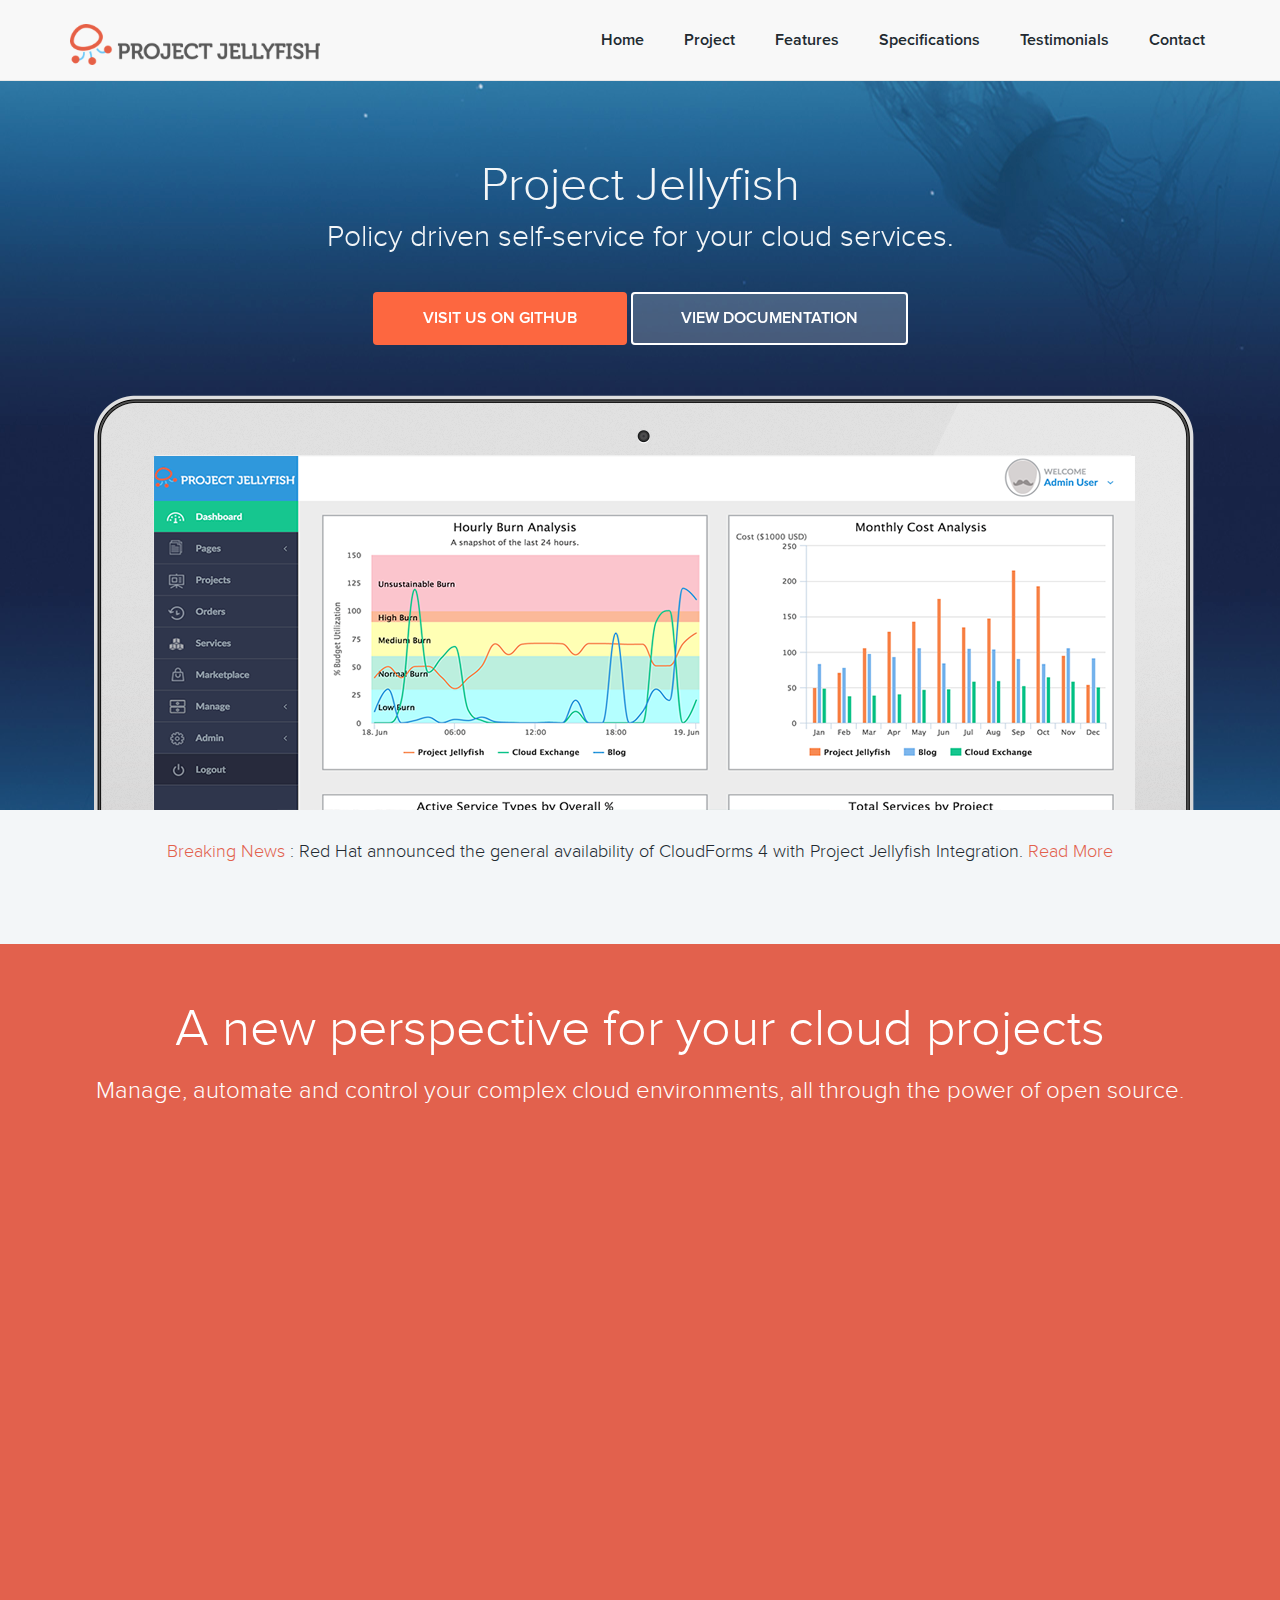
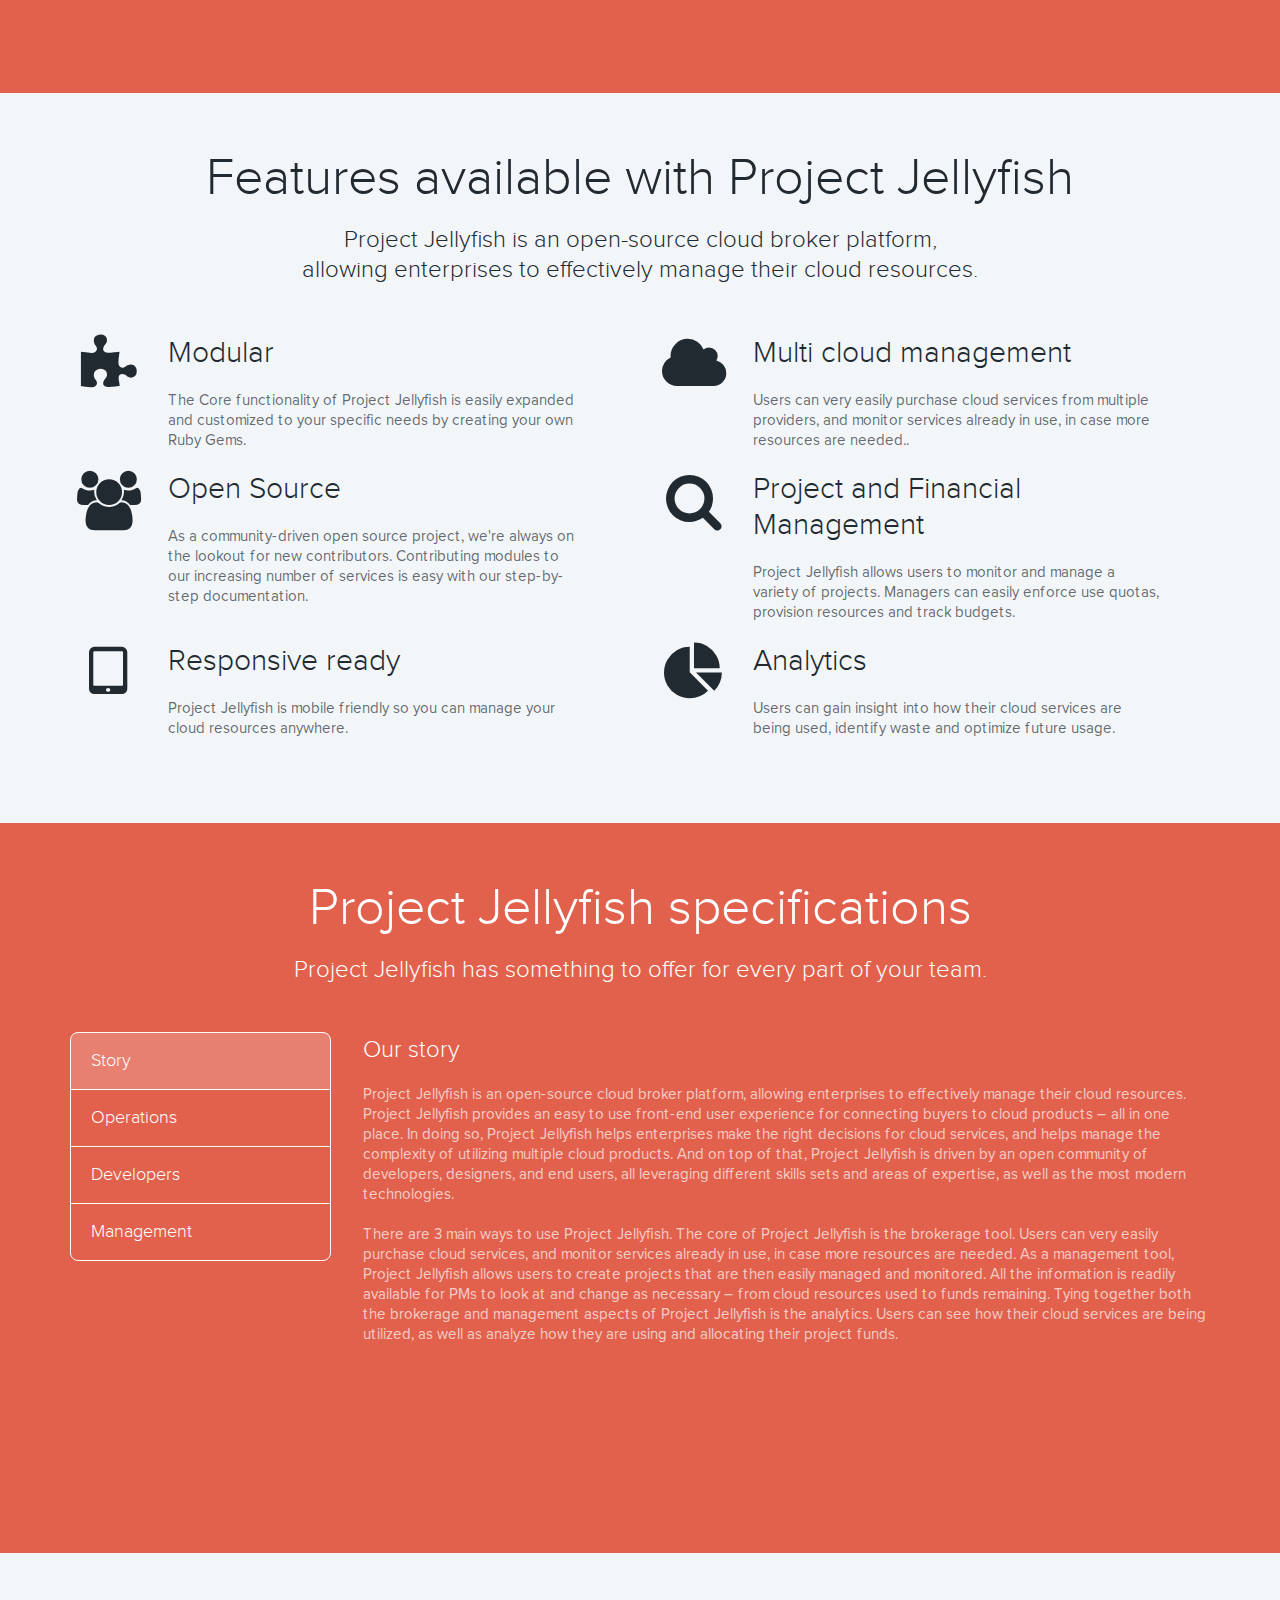
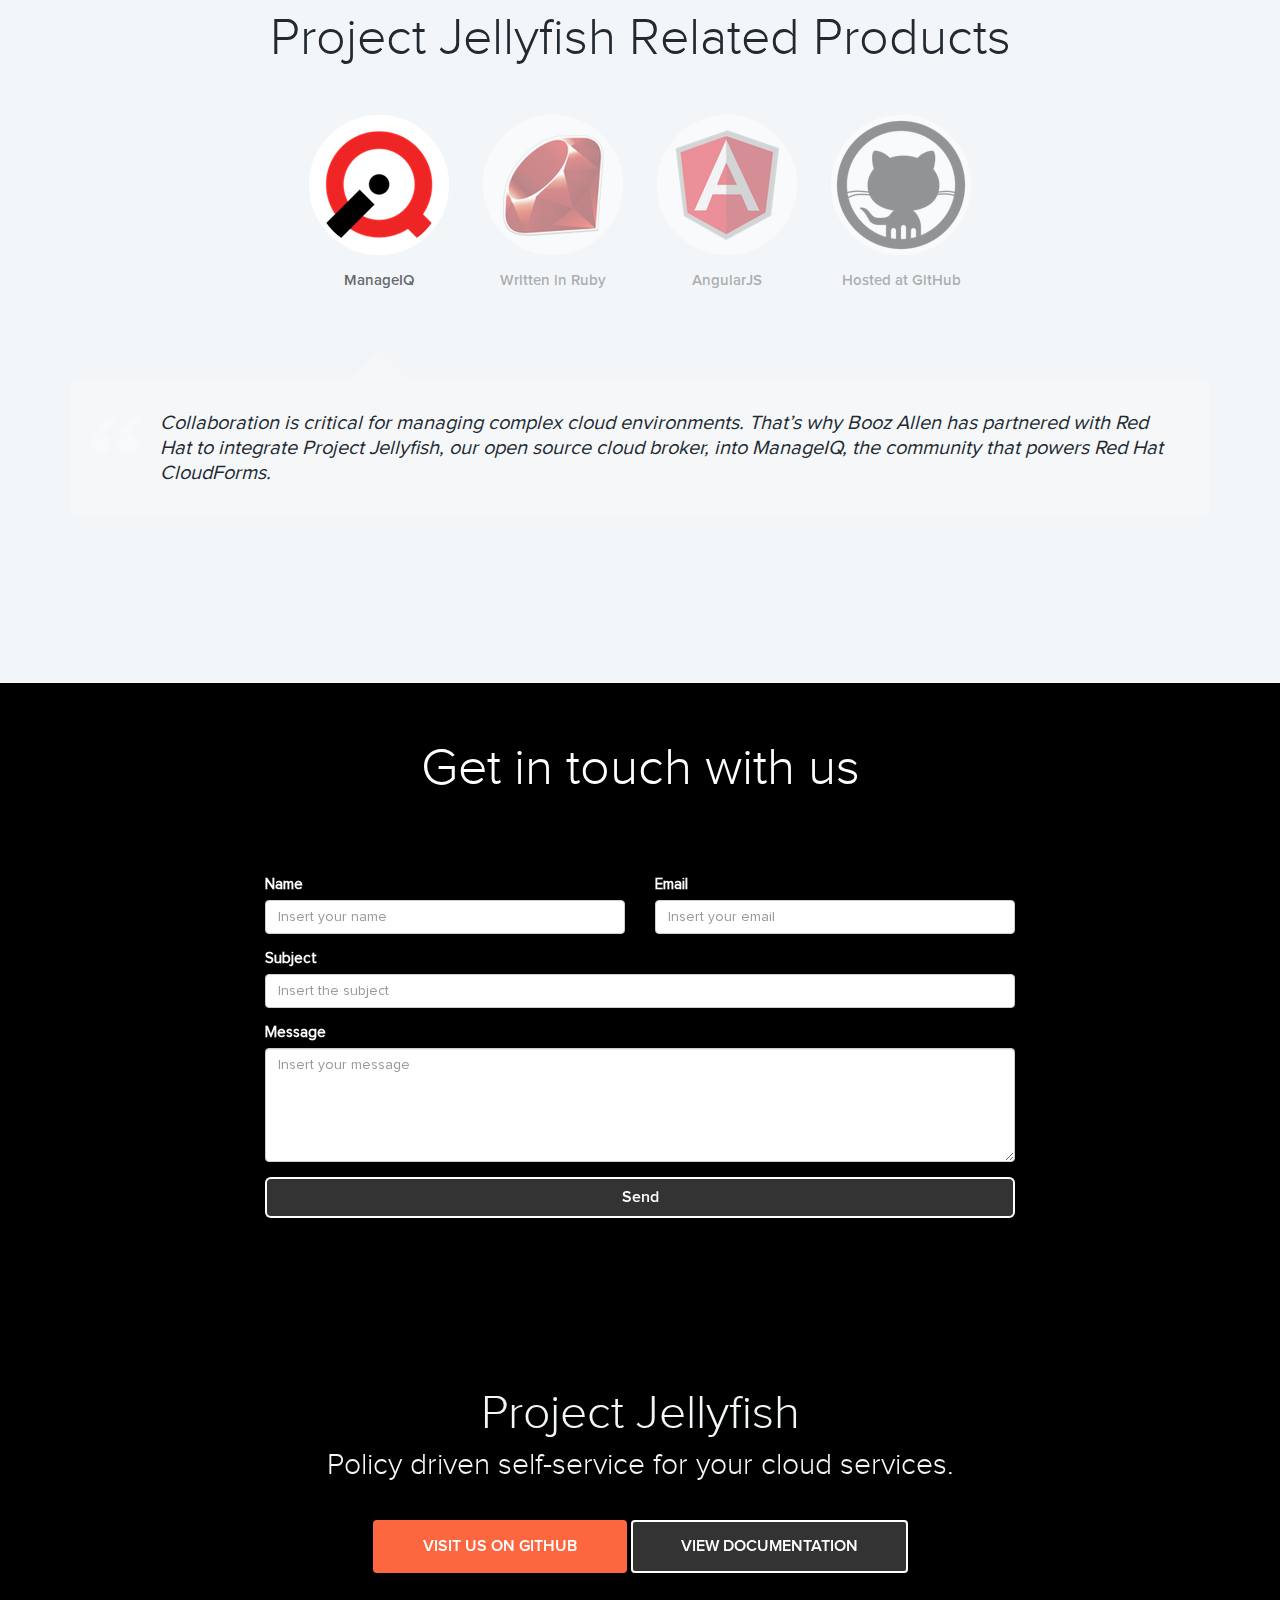
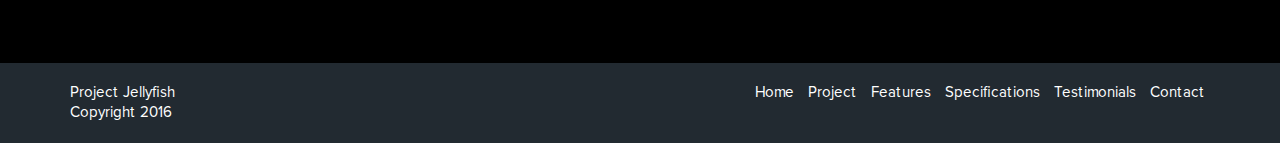
<file: index.html>
<!DOCTYPE html>
<html lang="en">
    <head>
        <meta charset="utf-8">
        <title>Project Jellyfish</title>
        <meta content="width=device-width, initial-scale=1.0" name="viewport">
        <meta content="Landlr" name="description">
        <meta content="playlab" name="author">
        <!-- Bootstrap  -->
        <link href="css/bootstrap.css" rel="stylesheet">
        <!-- Font Awesome  -->
        <link rel="stylesheet" href="https://maxcdn.bootstrapcdn.com/font-awesome/4.4.0/css/font-awesome.min.css">
        <!-- Revolution Responsive jQuery Slider -->
        <link rel="stylesheet" type="text/css" href="css/settings.css" media="screen">
        <!-- Landlr Style -->
        <link href="css/colors.css" rel="stylesheet">
        <link href="css/style.css" rel="stylesheet">
        <link href="css/responsive.css" rel="stylesheet">
        <!-- Favicon and touch icons  -->
        <link href="ico/favicon.ico" rel="shortcut icon">
        <script>
            (function(i,s,o,g,r,a,m){i['GoogleAnalyticsObject']=r;i[r]=i[r]||function(){
                        (i[r].q=i[r].q||[]).push(arguments)},i[r].l=1*new Date();a=s.createElement(o),
                    m=s.getElementsByTagName(o)[0];a.async=1;a.src=g;m.parentNode.insertBefore(a,m)
            })(window,document,'script','https://www.google-analytics.com/analytics.js','ga');

            ga('create', 'UA-88502305-1', 'auto');
            ga('send', 'pageview');

        </script>
        <!-- HTML5 shim, for IE6-8 support of HTML5 elements -->
        <!--[if lt IE 9]>
        <script src="js/html5shiv.js"></script>
        <![endif]-->
    </head>
    <body class="page-jellyfish">
        <div id="back">
        </div>
        <!-- Navigation -->
        <header>
            <div class="navbar navbar-default navbar-fixed-top" role="navigation">
                <div class="container">
                    <div class="navbar-header">
                        <button type="button" class="navbar-toggle" data-toggle="collapse" data-target=".navbar-collapse">
                        <span class="sr-only">Toggle navigation</span>
                        <span class="icon-bar"></span>
                        <span class="icon-bar"></span>
                        <span class="icon-bar"></span>
                        </button>
                        <a class="navbar-brand" href="#"><img src="images/jf-logo.png" alt="jellyfish" style="width:250px"></a>
                    </div>
                    <div class="collapse navbar-collapse">
                        <ul class="nav navbar-nav navbar-right">
                            <li><a href="#row1">Home</a></li>
                            <li><a href="#row2">Project</a></li>
                            <li><a href="#row3">Features</a></li>
                            <li><a href="#row4">Specifications</a></li>
                            
                            <li><a href="#row6">Testimonials</a></li>
                            <li><a href="#row7">Contact</a></li>
                        </ul>
                    </div>
                    <!--/.nav-collapse -->
                </div>
            </div>
        </header>
        <!-- Home -->
        <section class="wrapper home">
            <a class="anchor" id="row1"></a>
            <div class="container">
                <div class="row">
                    <div class="text-center col-sm-12 col-lg-12">
                        <hgroup class="main-title white">
                            <h2>Project Jellyfish</h2>
                            <h3>Policy driven self-service for your cloud services.</h3>
                        </hgroup>
                        <a class="btn btn-large btn-tomato uppercase btn-default" href="https://github.com/boozallen/projectjellyfish/">Visit us on Github</a>
                        <a class="btn btn-large btn-transparent uppercase btn-default" href="http://projectjellyfish.readthedocs.org/">View Documentation</a>
                    </div>
                </div>
            </div>
        </section>
        <!-- News -->
        <section class="micro-wrapper bg-white">
        	<a class="anchor" id="row3"></a>
        	<div class="container">
        		<div class="row">
        			<div class="text-center mar-b30 col-sm-12 col-lg-12">
        				<hgroup>
        					<h5><a href="https://www.redhat.com/en/about/press-releases/red-hat-cloudforms-4-expands-hybrid-cloud-management-microsoft-azure-support-advanced-container-management-and-enhanced-self-service">Breaking News</a> : Red Hat announced the general availability of CloudForms 4 with Project Jellyfish Integration.
                            <a href="https://www.redhat.com/en/about/press-releases/red-hat-cloudforms-4-expands-hybrid-cloud-management-microsoft-azure-support-advanced-container-management-and-enhanced-self-service">Read More</a>  
						</h5>
						</hgroup>
                        
					</div>
				</div>
			</div>
		</section>
        <!-- Project -->
        <section class="wrapper bg-jellyfish colored">
            <a class="anchor" id="row2"></a>
            <div class="container">
                <div class="row">
                    <div class="text-center col-sm-12 col-lg-12">
                        <hgroup>
                            <h2>A new perspective for your cloud projects</h2>
                            <h3>Manage, automate and control your complex cloud environments, all through the power of open source.</h3>
                        </hgroup>
                    </div>
                </div>
                <!-- Slider -->	
                <div class="bannercontainer row">
                    <div class="banner col-sm-12 col-lg-12">
                        <ul>
                            <!-- slide 1 -->
                            <li data-transition="fade, papercut" data-slotamount="10" data-masterspeed="300" data-slideindex="back">
                                <div class="caption sfl fadeout" data-x="0" data-y="90" data-speed="300" data-start="750" data-captionhidden="on" data-end="5000" data-endeasing="easeOutBack" data-easing="easeOutBack">
                                    <img style="width: 641px" src="images/screens/dashboard_small.png" alt="image">	 
                                </div>
                                <div class="caption sfr fadeout tp-resizeme" data-x="700" data-y="100" data-speed="300" data-start="1750" data-captionhidden="on" data-end="5000" data-endeasing="easeOutBack" data-easing="easeOutBack">
                                    <h3>Cloud Analytics and Dashboard</h3>
                                    <p>Uncover Areas for Savings and Efficiency. Gain insights from all types of</p>
                                    <p> data across multiple infrastructure and platforms. View and perform </p>
                                    <p>analysis from Project Jellyfish's centralized dashboard, identify waste </p>
                                    <p>and compare services across multiple service providers, and optimize
                                    <p> future usage.</p>
                                    
                                </div>
                            </li>
                            <!-- slide 2 -->
                            <li data-transition="fade, papercut" data-slotamount="10" data-masterspeed="300" data-slideindex="back">
                                <div class="caption sfr fadeout" data-x="right" data-y="90" data-speed="300" data-start="750" data-captionhidden="on" data-end="5000" data-endeasing="easeOutBack" data-easing="easeOutBack">
                                    <img style="width: 641px" src="images/screens/marketplace_small.png" alt="image">
                                </div>
                                <div class="caption sfr fadeout tp-resizeme" data-x="0" data-y="90" data-speed="300" data-start="1750" data-captionhidden="on" data-end="5000" data-endeasing="easeOutBack" data-easing="easeOutBack">
                                    <h3>Cloud Marketplace</h3>
                                    <p>More than Cloud Management. Project Jellyfish delivers a policy-driven</p>
                                    <p>solution to help organizations manage and control increasingly complex</p>
                                    <p> hybrid multi-cloud IT environments. But more than that - it's a way to deliver</p><p> smart buying decisions through tools and wizards that enforce governance</p>
                                    <p>and compliance.</p>
                                </div>
                            </li>
                            <!-- slide 3 -->
                            <li data-transition="fade, papercut" data-slotamount="10" data-masterspeed="300" data-slideindex="back">
                                <div class="caption sfl fadeout" data-x="0" data-y="90" data-speed="300" data-start="750" data-captionhidden="on" data-end="5000" data-endeasing="easeOutBack" data-easing="easeOutBack">
                                    <img style="width: 641px" src="images/screens/project_details_small.png" alt="image">     
                                </div>
                                <div class="caption sfr fadeout tp-resizeme" data-x="700" data-y="90" data-speed="300" data-start="1750" data-captionhidden="on" data-end="5000" data-endeasing="easeOutBack" data-easing="easeOutBack">
                                    <h3>Project Breakdown</h3>
                                    <p>Track each project's remaining months, budget and relevant metadata. </p>
                                    <p>Edit what services they're utilizing and manage roles for each member
                                    </p>
                                    <p> of your organization. </p>
                                </div>
                            </li>
                        </ul>
                        <!-- <div class="tp-bannertimer tp-bottom"></div> -->
                    </div>
                </div>
                <!-- .bannercontainer -->
            </div>
        </section>
        <!-- Features -->
        <section class="wrapper bg-white">
            <a class="anchor" id="row3"></a>
            <div class="container">
                <div class="row">
                    <div class="text-center mar-b30 col-sm-12 col-lg-12">
                        <hgroup>
                            <h2>Features available with Project Jellyfish</h2>
                            <h3>Project Jellyfish is an open-source cloud broker platform, <br> 
                                allowing enterprises to effectively manage their cloud resources.
                            </h3>
                        </hgroup>
                    </div>
                </div>
                <div class="row">
                    <div class="col-sm-6 col-lg-6">
                        <div class="row">
                            <div class="col-sm-2 col-lg-2">
                                <i class="fa fa-puzzle-piece fa-4x fa-fw"></i>
                            </div>
                            <div class="col-sm-9 col-lg-9">
                                <h4>Modular</h4>
                                <p>The Core functionality of Project Jellyfish is easily expanded and customized to your specific needs by creating your own Ruby Gems.</p>
                            </div>
                        </div>
                    </div>
                    <div class="col-sm-6 col-lg-6">
                        <div class="row">
                            <div class="col-sm-2 col-lg-2">
                                <i class="fa fa-cloud fa-4x fa-fw"></i>
                            </div>
                            <div class="col-sm-9 col-lg-9">
                                <h4>Multi cloud management</h4>
                                <p>Users can very easily purchase cloud services from multiple providers, and monitor services already in use, in case more resources are needed..</p>
                            </div>
                        </div>
                    </div>
                    <div class="col-sm-6 col-lg-6">
                        <div class="row">
                            <div class="col-sm-2 col-lg-2">
                                <i class="fa fa-group fa-4x fa-fw"></i>
                            </div>
                            <div class="col-sm-9 col-lg-9">
                                <h4>Open Source</h4>
                                <p>As a community-driven open source project, we're always on the lookout for new contributors. Contributing modules to our increasing number of services is easy with our step-by-step documentation.</p>
                            </div>
                        </div>
                    </div>
                    <div class="col-sm-6 col-lg-6">
                        <div class="row">
                            <div class="col-sm-2 col-lg-2">
                                <i class="fa fa-search fa-4x fa-fw"></i>
                            </div>
                            <div class="col-sm-9 col-lg-9">
                                <h4>Project and Financial Management</h4>
                                <p>Project Jellyfish allows users to monitor and manage a variety of projects. Managers can easily enforce use quotas, provision resources and track budgets.</p>
                            </div>
                        </div>
                    </div>
                    <div class="col-sm-6 col-lg-6">
                        <div class="row">
                            <div class="col-sm-2 col-lg-2">
                                    <i class="fa fa-tablet fa-4x fa-fw"></i>
                            </div>
                            <div class="col-sm-9 col-lg-9">
                                <h4>Responsive ready</h4>
                                <p>Project Jellyfish is mobile friendly so you can manage your cloud resources anywhere.</p>
                            </div>
                        </div>
                    </div>
                    <div class="col-sm-6 col-lg-6">
                        <div class="row">
                            <div class="col-sm-2 col-lg-2">
                                <i class="fa fa-pie-chart fa-4x fa-fw"></i>
                            </div>
                            <div class="col-sm-9 col-lg-9">
                                <h4>Analytics</h4>
                                <p>Users can gain insight into how their cloud services are being used, identify waste and optimize future usage.</p>
                            </div>
                        </div>
                    </div>
                </div>
            </div>
        </section>
        <!-- Specifications -->
        <section class="wrapper bg-jellyfish colored">
            <a class="anchor" id="row4"></a>
            <div class="container">
                <div class="row">
                    <div class="text-center col-sm-12 col-lg-12">
                        <h2>Project Jellyfish specifications</h2>
                        <h3>Project Jellyfish has something to offer for every part of your team.
                        </h3>
                    </div>
                </div>
                <div class="tabbable row mar-t30">
                    <div class="col-md-3">
                        <ul class="nav nav-tabs nav-stacked">
                            <li class="active"><a href="#tab1" data-toggle="tab">Story</a></li>
                            <li><a href="#tab2" data-toggle="tab">Operations</a></li>
                            <li><a href="#tab3" data-toggle="tab">Developers</a></li>
                            <li><a href="#tab4" data-toggle="tab">Management</a></li>
                        </ul>
                    </div>
                    <div class="tab-content col-md-9">
                        <div class="tab-pane active fade in" id="tab1">
                            <h4>Our story</h4>
                            <p>Project Jellyfish is an open-source cloud broker platform, allowing enterprises to effectively manage their cloud resources. Project Jellyfish provides an easy to use front-end user experience for connecting buyers to cloud products – all in one place. In doing so, Project Jellyfish helps enterprises make the right decisions for cloud services, and helps manage the complexity of utilizing multiple cloud products. And on top of that, Project Jellyfish is driven by an open community of developers, designers, and end users, all leveraging different skills sets and areas of expertise, as well as the most modern technologies.</p>
                            <p>There are 3 main ways to use Project Jellyfish. The core of Project Jellyfish is the brokerage tool. Users can very easily purchase cloud services, and monitor services already in use, in case more resources are needed. As a management tool, Project Jellyfish allows users to create projects that are then easily managed and monitored. All the information is readily available for PMs to look at and change as necessary – from cloud resources used to funds remaining. Tying together both the brokerage and management aspects of Project Jellyfish is the analytics. Users can see how their cloud services are being utilized, as well as analyze how they are using and allocating their project funds.</p>
                        </div>
                        <!-- .tab-pane -->
                        <div class="tab-pane fade" id="tab2">
                            <div class="row">
                                <div class="col-md-6 col-sm-6 col-lg-6">
                                    <div class="row">
                                        <div class="col-sm-2 col-lg-2">
                                            <i class="fa fa-wrench fa-3x fa-fw"></i>
                                        </div>
                                        <div class="col-sm-10 col-lg-10">
                                            <h4>Reduces workload</h4>
                                            <p>Empower users to help themselves by self provisioning while staying compliant with policies</p>
                                        </div>
                                    </div>
                                </div>
                                <div class="col-md-6 col-sm-6 col-lg-6">
                                    <div class="row">
                                        <div class="col-sm-2 col-lg-2">
                                            <i class="fa fa-cog fa-3x fa-fw"></i>
                                        </div>
                                        <div class="col-sm-10 col-lg-10">
                                            <h4>Integratation</h4>
                                            <p>Integrates well with virtually any third party system via RESTful APIs</p>
                                        </div>
                                    </div>
                                </div>
                            </div>
                            <div class="row">
                                <div class="col-md-6 col-sm-6 col-lg-6">
                                    <div class="row">
                                        <div class="col-sm-2 col-lg-2">
                                            <i class="fa fa-rocket fa-3x fa-fw"></i>
                                        </div>
                                        <div class="col-sm-10 col-lg-10">
                                            <h4>Lightweight</h4>
                                            <p>Project Jellyfish requires minimal resources to run and scales well</p>
                                        </div>
                                    </div>
                                </div>
                                <div class="col-md-6 col-sm-6 col-lg-6">
                                    <div class="row">
                                        <div class="col-sm-2 col-lg-2">
                                            <i class="fa fa-sitemap fa-3x fa-fw"></i>
                                        </div>
                                        <div class="col-sm-10 col-lg-10">
                                            <h4>Centralized</h4>
                                            <p>Creates a single portal for end users to access all their cloud resources</p>
                                        </div>
                                    </div>
                                </div>
                            </div>
                            <div class="row">
                                <div class="col-md-6 col-sm-6 col-lg-6">
                                    <div class="row">
                                        <div class="col-sm-2 col-lg-2">
                                            <i class="fa fa-server fa-3x fa-fw"></i>
                                        </div>
                                        <div class="col-sm-10 col-lg-10">
                                            <h4>Docker</h4>
                                            <p>Easy configuration and minimal overhead</p>
                                        </div>
                                    </div>
                                </div>
                                <div class="col-md-6 col-sm-6 col-lg-6">
                                    <div class="row">
                                        <div class="col-sm-2 col-lg-2">
                                            <i class="fa fa-map fa-3x fa-fw"></i>
                                        </div>
                                        <div class="col-sm-10 col-lg-10">
                                            <h4>Asset Tracking</h4>
                                            <p>No more rogue servers</p>
                                        </div>
                                    </div>
                                </div>
                            </div>
                        </div>
                        <!-- .tab-pane -->
                        <div class="tab-pane fade" id="tab3">
                            <div class="row">
                                <div class="col-md-6 col-sm-6 col-lg-6">
                                    <div class="row">
                                        <div class="col-sm-2 col-lg-2">
                                            <i class="fa fa-group fa-3x fa-fw"></i>
                                        </div>
                                        <div class="col-sm-10 col-lg-10">
                                            <h4>Open source</h4>
                                            <p>Freedom from vendor lock-in, community support, platform agnostic</p>
                                        </div>
                                    </div>
                                </div>
                                <div class="col-md-6 col-sm-6 col-lg-6">
                                    <div class="row">
                                        <div class="col-sm-2 col-lg-2">
                                            <i class="fa fa-book fa-3x fa-fw"></i>
                                        </div>
                                        <div class="col-sm-10 col-lg-10">
                                            <h4>Well Documented</h4>
                                            <p>Comprehensive and community driven documentation makes Project Jellyfish simple to adopt and utilize.</p>
                                        </div>
                                    </div>
                                </div>
                            </div>
                            <div class="row">
                                <div class="col-md-6 col-sm-6 col-lg-6">
                                    <div class="row">
                                        <div class="col-sm-2 col-lg-2">
                                            <i class="fa fa-puzzle-piece fa-3x fa-fw"></i>
                                        </div>
                                        <div class="col-sm-10 col-lg-10">
                                            <h4>Modular</h4>
                                            <p>Rails Engine Base Modules allow easy customization</p>
                                        </div>
                                    </div>
                                </div>
                                <div class="col-md-6 col-sm-6 col-lg-6">
                                    <div class="row">
                                        <div class="col-sm-2 col-lg-2">
                                            <i class="fa fa-coffee fa-3x fa-fw"></i>
                                        </div>
                                        <div class="col-sm-10 col-lg-10">
                                            <h4>Modern Architecture</h4>
                                            <p>AngularJS Frontend<br/>
                                            Rails Rest API Backend.</p>
                                        </div>
                                    </div>
                                </div>
                            </div>
                            <div class="row">
                                <div class="col-md-6 col-sm-6 col-lg-6">
                                    <div class="row">
                                        <div class="col-sm-2 col-lg-2">
                                            <i class="fa fa-comments fa-3x fa-fw"></i>
                                        </div>
                                        <div class="col-sm-10 col-lg-10">
                                            <h4>Community Driven</h4>
                                            <p>Share modules with other developers to reduce development time and stay up to date with the latest APIs</p>
                                        </div>
                                    </div>
                                </div>
                                <div class="col-md-6 col-sm-6 col-lg-6">
                                    <div class="row">
                                        <div class="col-sm-2 col-lg-2">
                                            <i class="fa fa-clock-o fa-3x fa-fw"></i>
                                        </div>
                                        <div class="col-sm-10 col-lg-10">
                                            <h4>On-demand</h4>
                                            <p>Quickly provision full development stacks without needing to wait for operations</p>
                                        </div>
                                    </div>
                                </div>
                            </div>
                        </div>
                        <!-- .tab-pane -->
                        <div class="tab-pane fade" id="tab4">
                            <div class="row">
                                <div class="col-md-6 col-sm-6 col-lg-6">
                                    <div class="row">
                                        <div class="col-sm-2 col-lg-2">
                                            <i class="fa fa-eye fa-3x fa-fw"></i>
                                        </div>
                                        <div class="col-sm-10 col-lg-10">
                                            <h4>Project Information</h4>
                                            <p>Keep track of meta data associated with a project</p>
                                        </div>
                                    </div>
                                </div>
                                <div class="col-md-6 col-sm-6 col-lg-6">
                                    <div class="row">
                                        <div class="col-sm-2 col-lg-2">
                                            <i class="fa fa-money fa-3x fa-fw"></i>
                                        </div>
                                        <div class="col-sm-10 col-lg-10">
                                            <h4>Finances</h4>
                                            <p>Track usage to each project and enforce quotas</p>
                                        </div>
                                    </div>
                                </div>
                            </div>
                            <div class="row">
                                <div class="col-md-6 col-sm-6 col-lg-6">
                                    <div class="row">
                                        <div class="col-sm-2 col-lg-2">
                                            <i class="fa fa-desktop fa-3x fa-fw"></i>
                                        </div>
                                        <div class="col-sm-10 col-lg-10">
                                            <h4>Rules engines</h4>
                                            <p>Limit users ability to provision resources based on policies.</p>
                                        </div>
                                    </div>
                                </div>
                                <div class="col-md-6 col-sm-6 col-lg-6">
                                    <div class="row">
                                        <div class="col-sm-2 col-lg-2">
                                            <i class="fa fa-unlock fa-3x fa-fw"></i>
                                        </div>
                                        <div class="col-sm-10 col-lg-10">
                                            <h4>Open Source</h4>
                                            <p>No need to worry about vendor lockout or licensing fees</p>
                                        </div>
                                    </div>
                                </div>
                            </div>
                            <div class="row">
                                <div class="col-md-6 col-sm-6 col-lg-6">
                                    <div class="row">
                                        <div class="col-sm-2 col-lg-2">
                                            <i class="fa fa-magic fa-3x fa-fw"></i>
                                        </div>
                                        <div class="col-sm-10 col-lg-10">
                                            <h4>Product Wizard</h4>
                                            <p>Easily identify what cloud services are right for your specific needs using our product wizard</p>
                                        </div>
                                    </div>
                                </div>
                                <div class="col-md-6 col-sm-6 col-lg-6">
                                    <div class="row">
                                        <div class="col-sm-2 col-lg-2">
                                            <i class="fa fa-phone fa-3x fa-fw"></i>
                                        </div>
                                        <div class="col-sm-10 col-lg-10">
                                            <h4>Enterprise Support</h4>
                                            <p>Whether you're looking for low-cost help desk support or tailored engineering services</p>
                                        </div>
                                    </div>
                                </div>
                            </div>
                        </div>
                        <!-- .tab-pane -->
                    </div>
                </div>
            </div>
        </section>       
        <!-- Testimonials -->
        <section class="wrapper bg-white">
            <a class="anchor" id="row6"></a>
            <div class="container">
                <div class="row">
                    <div class="text-center col-sm-12 col-lg-12">
                        <hgroup>
                            <h2>Project Jellyfish Related Products</h2>
                        </hgroup>
                    </div>
                </div>
                <div class="row">
                    <div class="col-md-12">
                        <div id="testimonial-slider" class="carousel slide mar-t30">
                            <ul class="carousel-indicators text-center row">
                                <li data-target="#testimonial-slider" data-slide-to="0" class="active">
                                    <div class="col-md-12">
                                        <div class="thumbnail  bordered full-rounded"><img class="img-circle" src="images/manageiq-logo-glyph.png"></div>
                                        <div class="desc">
                                            <p><strong>ManageIQ</strong><br>
                                                &nbsp;<br>
                                                &nbsp;
                                            </p>
                                        </div>
                                        <div class="arrow"></div>
                                    </div>
                                </li>
                                <li data-target="#testimonial-slider" data-slide-to="1">
                                    <div class="col-md-12">
                                        <div class="thumbnail  bordered full-rounded"><img class="img-circle" src="images/ruby_logo.png"></div>
                                        <div class="desc">
                                            <p><strong>Written in Ruby</strong><br>
                                                &nbsp;<br>
                                                &nbsp;
                                            </p>
                                        </div>
                                        <div class="arrow"></div>
                                    </div>
                                </li>
                                <li data-target="#testimonial-slider" data-slide-to="2">
                                    <div class="col-md-12">
                                        <div class="thumbnail bordered full-rounded"><img class="img-circle" src="images/angularjs-logo.png"></div>
                                        <div class="desc">
                                            <p><strong>AngularJS</strong><br>
                                                &nbsp;<br>
                                                &nbsp;
                                            </p>
                                        </div>
                                        <div class="arrow"></div>
                                    </div>
                                </li>
                                <li data-target="#testimonial-slider" data-slide-to="3">
                                    <div class="col-md-12">
                                        <div class="thumbnail bordered full-rounded"><img class="img-circle" src="images/github.png"></div>
                                        <div class="desc">
                                            <p><strong>Hosted at GitHub</strong><br>
                                                &nbsp;<br>
                                                &nbsp;
                                            </p>
                                        </div>
                                        <div class="arrow"></div>
                                    </div>
                                </li>
                            </ul>
                            <div class="carousel-inner clearfix">
                                <div class="active item clearfix">
                                    <div class="clearfix row">
                                        <div class="col-md-12">
                                            <blockquote>Collaboration is critical for managing complex cloud environments. That’s why Booz Allen has partnered with Red Hat to integrate Project Jellyfish, our open source cloud broker, into ManageIQ, the community that powers Red Hat CloudForms. </blockquote>
                                        </div>
                                    </div>
                                </div>
                                <div class="item">
                                    <div class="clearfix row">
                                        <div class="col-md-12">
                                            <blockquote>A dynamic, open source programming language with a focus on simplicity and productivity. It has an elegant syntax that is natural to read and easy to write.</blockquote>
                                        </div>
                                    </div>
                                </div>
                                <div class="item">
                                    <div class="clearfix row">
                                        <div class="col-md-12">
                                            <blockquote>AngularJS is a structural framework for dynamic web apps. It lets you use HTML as your template language and lets you extend HTML's syntax to express your application's components clearly and succinctly.</blockquote>
                                        </div>
                                    </div>
                                </div>
                                <div class="item">
                                    <div class="clearfix row">
                                        <div class="col-md-12">
                                            <blockquote>GitHub is how people build software. With a community of more than 11 million people, developers can discover, use, and contribute to over 30 million projects using a powerful collaborative development workflow.</blockquote>
                                        </div>
                                    </div>
                                </div>
                            </div>
                        </div>
                    </div>
                </div>
            </div>
        </section>
        <!-- Contact -->
        <section class="wrapper mini-wrapper">
            <a class="anchor" id="row7"></a>
            <div class="container">
                <div class="row">
                    <div class="text-center col-sm-12 col-lg-12">
                        <hgroup>
                            <h2 style="color: white">Get in touch with us</h2>
                        </hgroup>
                    </div>
                </div>
                <div class="row">
                    <form class="contact-form col-md-8 col-md-offset-2" action="http://formspree.io/hall_sonja@bah.com" method="POST" role="form">
                        <input type="text" name="_gotcha" style="display: none" />
                        <div class="row">
                            <div class="form-group col-md-6">
                                <label for="name" style="color: white">Name</label>
                                <input type="text" class="form-control" id="name" name="Name" placeholder="Insert your name" >
                            </div>
                            <div class="form-group col-md-6">
                                <label for="email" style="color: white">Email</label>
                                <input type="email" class="form-control" id="email" name="Email" placeholder="Insert your email" required>
                            </div>
                        </div>
                        <div class="row">
                            <div class="form-group col-md-12">
                                <label for="subject" style="color: white">Subject</label>
                                <input type="text" class="form-control" id="subject" name="Subject" placeholder="Insert the subject" required>
                            </div>
                        </div>
                        <div class="row">
                            <div class="form-group col-md-12">
                                <label for="message" style="color: white">Message</label>
                                <textarea rows="5" class="form-control" id="message" name="Message" placeholder="Insert your message" required></textarea>
                            </div>
                        </div>
                        <div class="row">
                            <div class="col-md-12">
                                <button type="submit" class="btn btn-transparent btn-lg btn-block">Send</button>
                            </div>
                        </div>
                    </form>
                </div>
            </div>
        </section>
        <!-- Get Started -->
        <section class="wrapper mini-wrapper">
            <a class="anchor" id="row8"></a>
            <div class="container">
                <div class="row">
                    <div class="text-center col-sm-12 col-lg-12">
                        <hgroup class="main-title white">
                            <h2>Project Jellyfish</h2>
                            <h3>Policy driven self-service for your cloud services.</h3>
                        </hgroup>
                        <a class="btn btn-large btn-tomato uppercase btn-default" href="https://github.com/boozallen/projectjellyfish/">Visit us on Github</a>
                        <a class="btn btn-large btn-transparent uppercase btn-default" href="http://projectjellyfish.readthedocs.org"/>View Documentation</a>
                    </div>
                </div>
            </div>
        </section>
        <!-- Footer -->
        <footer>
            <div class="container">
                <div class="row">
                    <div class="pull-right col-sm-10 col-lg-10">
                        <ul class="text-right footer-nav list-unstyled list-inline">
                            <li><a href="#row1">Home</a></li>
                            <li><a href="#row2">Project</a></li>
                            <li><a href="#row3">Features</a></li>
                            <li><a href="#row4">Specifications</a></li>
                            <li><a href="#row6">Testimonials</a></li>
                            <li><a href="#row7">Contact</a></li>
                        </ul>
                    </div>
                    <div class="pull-left copyright col-sm-2 col-lg-2">
                        Project Jellyfish Copyright 2016
                    </div>
                </div>
            </div>
        </footer>
        <!-- Javascript  -->
        <script type="text/javascript" src="js/jquery.js"></script>
        <script type="text/javascript" src="js/bootstrap.min.js"></script>
        <script type="text/javascript" src="js/jquery.scrollTo.min.js"></script>
        <script type="text/javascript" src="js/jquery.easing.1.3.js"></script>
        <!-- Revolution Responsive jQuery Slider -->
        <script type="text/javascript" src="js/jquery.themepunch.revolution.min.js"></script>
        <script type="text/javascript" src="js/custom.js"></script>
    </body>
</html>
</file>
<file: css/settings.css>
.tp-hide-revslider,.tp-caption.tp-hidden-caption{visibility:hidden!important;display:none!important}.tp-caption{z-index:1}.tp-caption.big_white{position:absolute;color:#fff;text-shadow:none;font-weight:800;font-size:20px;line-height:20px;font-family:'Open Sans',sans;padding:3px 4px;padding-top:1px;margin:0;border-width:0;border-style:none;background-color:#000;letter-spacing:0}.tp-caption.big_orange{position:absolute;color:#fff;text-shadow:none;font-weight:700;font-size:36px;line-height:36px;font-family:Arial;padding:0 4px;margin:0;border-width:0;border-style:none;background-color:#fb7354;letter-spacing:-1.5px}.tp-caption.big_black{position:absolute;color:#000;text-shadow:none;font-weight:800;font-size:36px;line-height:36px;font-family:'Open Sans',sans;padding:0 4px;margin:0;border-width:0;border-style:none;background-color:#fff;letter-spacing:-1.5px}.tp-caption.medium_grey{position:absolute;color:#fff;text-shadow:none;font-weight:700;font-size:20px;line-height:20px;font-family:Arial;padding:2px 4px;margin:0;border-width:0;border-style:none;background-color:#888;white-space:nowrap;text-shadow:0 2px 5px rgba(0,0,0,0.5)}.tp-caption.small_text{position:absolute;color:#fff;text-shadow:none;font-weight:700;font-size:14px;line-height:20px;font-family:Arial;margin:0;border-width:0;border-style:none;white-space:nowrap;text-shadow:0 2px 5px rgba(0,0,0,0.5)}.tp-caption.medium_text{position:absolute;color:#fff;text-shadow:none;font-weight:300;font-size:20px;line-height:20px;font-family:'Open Sans',sans;margin:0;border-width:0;border-style:none;white-space:nowrap;text-shadow:0 2px 5px rgba(0,0,0,0.5)}.tp-caption.large_text{position:absolute;color:#fff;text-shadow:none;font-weight:800;font-size:36px;line-height:36px;font-family:'Open Sans',sans;margin:0;border-width:0;border-style:none;white-space:nowrap;text-shadow:0 2px 5px rgba(0,0,0,0.5)}.tp-caption.large_black_text{position:absolute;color:#000;text-shadow:none;font-weight:300;font-size:42px;line-height:42px;font-family:'Open Sans',sans;margin:0;border-width:0;border-style:none;white-space:nowrap}.tp-caption.very_large_text{position:absolute;color:#fff;text-shadow:none;font-weight:800;font-size:60px;line-height:60px;font-family:'Open Sans',sans;margin:0;border-width:0;border-style:none;white-space:nowrap;text-shadow:0 2px 5px rgba(0,0,0,0.5);letter-spacing:0}.tp-caption.very_large_black_text{position:absolute;color:#000;text-shadow:none;font-weight:800;font-size:72px;line-height:72px;font-family:'Open Sans',sans;margin:0;border-width:0;border-style:none;white-space:nowrap}.tp-caption.bold_red_text{position:absolute;color:#d31e00;text-shadow:none;font-weight:800;font-size:20px;line-height:20px;font-family:'Open Sans',sans;margin:0;border-width:0;border-style:none;white-space:nowrap}.tp-caption.bold_brown_text{position:absolute;color:#a04606;text-shadow:none;font-weight:800;font-size:20px;line-height:20px;font-family:'Open Sans',sans;margin:0;border-width:0;border-style:none;white-space:nowrap}.tp-caption.bold_green_text{position:absolute;color:#5b9830;text-shadow:none;font-weight:800;font-size:20px;line-height:20px;font-family:'Open Sans',sans;margin:0;border-width:0;border-style:none;white-space:nowrap}.tp-caption.very_big_white{position:absolute;color:#fff;text-shadow:none;font-weight:800;font-size:36px;line-height:36px;font-family:'Open Sans',sans;margin:0;border-width:0;border-style:none;white-space:nowrap;padding:3px 4px;padding-top:1px;background-color:#7e8e96}.tp-caption.very_big_black{position:absolute;color:#000;text-shadow:none;font-weight:700;font-size:60px;line-height:60px;font-family:Arial;margin:0;border-width:0;border-style:none;white-space:nowrap;padding:0 4px;padding-top:1px;background-color:#fff}.tp-caption.modern_medium_fat{position:absolute;color:#000;text-shadow:none;font-weight:800;font-size:24px;line-height:20px;font-family:'Open Sans',sans-serif;margin:0;border-width:0;border-style:none;white-space:nowrap}.tp-caption.modern_medium_fat_white{position:absolute;color:#fff;text-shadow:none;font-weight:800;font-size:24px;line-height:20px;font-family:'Open Sans',sans-serif;margin:0;border-width:0;border-style:none;white-space:nowrap}.tp-caption.modern_medium_light{position:absolute;color:#000;text-shadow:none;font-weight:300;font-size:24px;line-height:20px;font-family:'Open Sans',sans-serif;margin:0;border-width:0;border-style:none;white-space:nowrap}.tp-caption.modern_big_bluebg{position:absolute;color:#fff;text-shadow:none;font-weight:800;font-size:30px;line-height:36px;font-family:'Open Sans',sans-serif;padding:3px 10px;margin:0;border-width:0;border-style:none;background-color:#4e5b6c;letter-spacing:0}.tp-caption.modern_big_redbg{position:absolute;color:#fff;text-shadow:none;font-weight:300;font-size:30px;line-height:36px;font-family:'Open Sans',sans-serif;padding:3px 10px;padding-top:1px;margin:0;border-width:0;border-style:none;background-color:#de543e;letter-spacing:0}.tp-caption.modern_small_text_dark{position:absolute;color:#555;text-shadow:none;font-size:14px;line-height:22px;font-family:Arial;margin:0;border-width:0;border-style:none;white-space:nowrap}.tp-caption.boxshadow{-moz-box-shadow:0 0 20px rgba(0,0,0,0.5);-webkit-box-shadow:0 0 20px rgba(0,0,0,0.5);box-shadow:0 0 20px rgba(0,0,0,0.5)}.tp-caption.black{color:#000;text-shadow:none;font-weight:300;font-size:19px;line-height:19px;font-family:'Open Sans',sans}.tp-caption.noshadow{text-shadow:none}.tp-caption a{color:#ff7302;text-shadow:none;-webkit-transition:all .2s ease-out;-moz-transition:all .2s ease-out;-o-transition:all .2s ease-out;-ms-transition:all .2s ease-out}.tp-caption a:hover{color:#ffa902}.tp_inner_padding{box-sizing:border-box;-webkit-box-sizing:border-box;-moz-box-sizing:border-box;max-height:none!important}.tp-caption .frontcorner{width:0;height:0;border-left:40px solid transparent;border-right:0 solid transparent;border-top:40px solid #00a8ff;position:absolute;left:-40px;top:0}.tp-caption .backcorner{width:0;height:0;border-left:0 solid transparent;border-right:40px solid transparent;border-bottom:40px solid #00a8ff;position:absolute;right:0;top:0}.tp-caption .frontcornertop{width:0;height:0;border-left:40px solid transparent;border-right:0 solid transparent;border-bottom:40px solid #00a8ff;position:absolute;left:-40px;top:0}.tp-caption .backcornertop{width:0;height:0;border-left:0 solid transparent;border-right:40px solid transparent;border-top:40px solid #00a8ff;position:absolute;right:0;top:0}.button{padding:6px 13px 5px;border-radius:3px;-moz-border-radius:3px;-webkit-border-radius:3px;height:30px;cursor:pointer;color:#fff!important;text-shadow:0 1px 1px rgba(0,0,0,0.6)!important;font-size:15px;line-height:45px!important;background:url(../images/gradient/g30.png) repeat-x top;font-family:arial,sans-serif;font-weight:bold;letter-spacing:-1px}.button.big{color:#fff;text-shadow:0 1px 1px rgba(0,0,0,0.6);font-weight:bold;padding:9px 20px;font-size:19px;line-height:57px!important;background:url(../images/gradient/g40.png) repeat-x top}.purchase:hover,.button:hover,.button.big:hover{background-position:bottom,15px 11px}@media only screen and (min-width:480px) and (max-width:767px){.button{padding:4px 8px 3px;line-height:25px!important;font-size:11px!important;font-weight:normal}a.button{-webkit-transition:none;-moz-transition:none;-o-transition:none;-ms-transition:none}}@media only screen and (min-width:0) and (max-width:479px){.button{padding:2px 5px 2px;line-height:20px!important;font-size:10px!important}a.button{-webkit-transition:none;-moz-transition:none;-o-transition:none;-ms-transition:none}}.button.green,.button:hover.green,.purchase.green,.purchase:hover.green{background-color:#21a117;-webkit-box-shadow:0 3px 0 0 #104d0b;-moz-box-shadow:0 3px 0 0 #104d0b;box-shadow:0 3px 0 0 #104d0b}.button.blue,.button:hover.blue,.purchase.blue,.purchase:hover.blue{background-color:#1d78cb;-webkit-box-shadow:0 3px 0 0 #0f3e68;-moz-box-shadow:0 3px 0 0 #0f3e68;box-shadow:0 3px 0 0 #0f3e68}.button.red,.button:hover.red,.purchase.red,.purchase:hover.red{background-color:#cb1d1d;-webkit-box-shadow:0 3px 0 0 #7c1212;-moz-box-shadow:0 3px 0 0 #7c1212;box-shadow:0 3px 0 0 #7c1212}.button.orange,.button:hover.orange,.purchase.orange,.purchase:hover.orange{background-color:#f70;-webkit-box-shadow:0 3px 0 0 #a34c00;-moz-box-shadow:0 3px 0 0 #a34c00;box-shadow:0 3px 0 0 #a34c00}.button.darkgrey,.button.grey,.button:hover.darkgrey,.button:hover.grey,.purchase.darkgrey,.purchase:hover.darkgrey{background-color:#555;-webkit-box-shadow:0 3px 0 0 #222;-moz-box-shadow:0 3px 0 0 #222;box-shadow:0 3px 0 0 #222}.button.lightgrey,.button:hover.lightgrey,.purchase.lightgrey,.purchase:hover.lightgrey{background-color:#888;-webkit-box-shadow:0 3px 0 0 #555;-moz-box-shadow:0 3px 0 0 #555;box-shadow:0 3px 0 0 #555}.tp-simpleresponsive .slotholder *,.tp-simpleresponsive img{-webkit-transform:translateZ(0);-webkit-backface-visibility:hidden;-webkit-perspective:1000}.tp-simpleresponsive .caption,.tp-simpleresponsive .tp-caption{-ms-filter:"alpha(opacity=0)";-moz-opacity:0;-khtml-opacity:0;opacity:0;position:absolute;visibility:hidden}.tp-simpleresponsive img{max-width:none}.noFilterClass{filter:none!important}.tp-bannershadow{display:none}.tp-bannershadow.tp-shadow1{background:url(../assets/shadow1.png) no-repeat;background-size:100%;width:890px;height:60px;bottom:-60px}.tp-bannershadow.tp-shadow2{background:url(../assets/shadow2.png) no-repeat;background-size:100%;width:890px;height:60px;bottom:-60px}.tp-bannershadow.tp-shadow3{background:url(../assets/shadow3.png) no-repeat;background-size:100%;width:890px;height:60px;bottom:-60px}.caption.fullscreenvideo{left:0;top:0;position:absolute;width:100%;height:100%}.caption.fullscreenvideo iframe{width:100%!important;height:100%!important}.tp-caption.fullscreenvideo{left:0;top:0;position:absolute;width:100%;height:100%}.tp-caption.fullscreenvideo iframe{width:100%!important;height:100%!important}.tpclear{clear:both}.tp-bullets{z-index:1000;position:absolute;-ms-filter:"alpha(opacity=100)";-moz-opacity:1;-khtml-opacity:1;opacity:1;-webkit-transition:opacity .2s ease-out;-moz-transition:opacity .2s ease-out;-o-transition:opacity .2s ease-out;-ms-transition:opacity .2s ease-out}.tp-bullets.hidebullets{-ms-filter:"alpha(opacity=0)";-moz-opacity:0;-khtml-opacity:0;opacity:0}.tp-bullets.simplebullets.navbar{border:1px solid #666;border-bottom:1px solid #444;background:url(../assets/boxed_bgtile.png);height:40px;padding:0 10px;-webkit-border-radius:5px;-moz-border-radius:5px;border-radius:5px}.tp-bullets.simplebullets.navbar-old{background:url(../assets/navigdots_bgtile.png);height:35px;padding:0 10px;-webkit-border-radius:5px;-moz-border-radius:5px;border-radius:5px}.tp-bullets.simplebullets.round .bullet{cursor:pointer;position:relative;background:url(../assets/bullet.png) no-Repeat top left;width:20px;height:20px;margin-right:0;float:left;margin-top:-10px;margin-left:3px}.tp-bullets.simplebullets.round .bullet.last{margin-right:3px}.tp-bullets.simplebullets.round-old .bullet{cursor:pointer;position:relative;background:url(../assets/bullets.png) no-Repeat bottom left;width:23px;height:23px;margin-right:0;float:left;margin-top:-12px}.tp-bullets.simplebullets.round-old .bullet.last{margin-right:0}.tp-bullets.simplebullets.square .bullet{cursor:pointer;position:relative;background:url(../assets/bullets2.png) no-Repeat bottom left;width:19px;height:19px;margin-right:0;float:left;margin-top:-10px}.tp-bullets.simplebullets.square .bullet.last{margin-right:0}.tp-bullets.simplebullets.square-old .bullet{cursor:pointer;position:relative;background:url(../assets/bullets2.png) no-Repeat bottom left;width:19px;height:19px;margin-right:0;float:left;margin-top:-10px}.tp-bullets.simplebullets.square-old .bullet.last{margin-right:0}.tp-bullets.simplebullets.navbar .bullet{cursor:pointer;position:relative;background:url(../assets/bullet_boxed.png) no-Repeat top left;width:18px;height:19px;margin-right:5px;float:left;margin-top:10px}.tp-bullets.simplebullets.navbar .bullet.first{margin-left:0!important}.tp-bullets.simplebullets.navbar .bullet.last{margin-right:0!important}.tp-bullets.simplebullets.navbar-old .bullet{cursor:pointer;position:relative;background:url(../assets/navigdots.png) no-Repeat bottom left;width:15px;height:15px;margin-left:5px!important;margin-right:5px!important;float:left;margin-top:10px}.tp-bullets.simplebullets.navbar-old .bullet.first{margin-left:0!important}.tp-bullets.simplebullets.navbar-old .bullet.last{margin-right:0!important}.tp-bullets.simplebullets .bullet:hover,.tp-bullets.simplebullets .bullet.selected{background-position:top left}.tp-bullets.simplebullets.round .bullet:hover,.tp-bullets.simplebullets.round .bullet.selected,.tp-bullets.simplebullets.navbar .bullet:hover,.tp-bullets.simplebullets.navbar .bullet.selected{background-position:bottom left}.tparrows{-ms-filter:"alpha(opacity=100)";-moz-opacity:1;-khtml-opacity:1;opacity:1;-webkit-transition:opacity .2s ease-out;-moz-transition:opacity .2s ease-out;-o-transition:opacity .2s ease-out;-ms-transition:opacity .2s ease-out}.tparrows.hidearrows{-ms-filter:"alpha(opacity=0)";-moz-opacity:0;-khtml-opacity:0;opacity:0}.tp-leftarrow{z-index:100;cursor:pointer;position:relative;background:url(../assets/large_left.png) no-Repeat top left;width:40px;height:40px}.tp-rightarrow{z-index:100;cursor:pointer;position:relative;background:url(../assets/large_right.png) no-Repeat top left;width:40px;height:40px}.tp-leftarrow.round{z-index:100;cursor:pointer;position:relative;background:url(../assets/small_left.png) no-Repeat top left;width:19px;height:14px;margin-right:0;float:left;margin-top:-7px}.tp-rightarrow.round{z-index:100;cursor:pointer;position:relative;background:url(../assets/small_right.png) no-Repeat top left;width:19px;height:14px;margin-right:0;float:left;margin-top:-7px}.tp-leftarrow.round-old{z-index:100;cursor:pointer;position:relative;background:url(../assets/arrow_left.png) no-Repeat top left;width:26px;height:26px;margin-right:0;float:left;margin-top:-13px}.tp-rightarrow.round-old{z-index:100;cursor:pointer;position:relative;background:url(../assets/arrow_right.png) no-Repeat top left;width:26px;height:26px;margin-right:0;float:left;margin-top:-13px}.tp-leftarrow.navbar{z-index:100;cursor:pointer;position:relative;background:url(../assets/small_left_boxed.png) no-Repeat top left;width:20px;height:15px;float:left;margin-right:6px;margin-top:12px}.tp-rightarrow.navbar{z-index:100;cursor:pointer;position:relative;background:url(../assets/small_right_boxed.png) no-Repeat top left;width:20px;height:15px;float:left;margin-left:6px;margin-top:12px}.tp-leftarrow.navbar-old{z-index:100;cursor:pointer;position:relative;background:url(../assets/arrowleft.png) no-Repeat top left;width:9px;height:16px;float:left;margin-right:6px;margin-top:10px}.tp-rightarrow.navbar-old{z-index:100;cursor:pointer;position:relative;background:url(../assets/arrowright.png) no-Repeat top left;width:9px;height:16px;float:left;margin-left:6px;margin-top:10px}.tp-leftarrow.navbar-old.thumbswitharrow{margin-right:10px}.tp-rightarrow.navbar-old.thumbswitharrow{margin-left:0}.tp-leftarrow.square{z-index:100;cursor:pointer;position:relative;background:url(../assets/arrow_left2.png) no-Repeat top left;width:12px;height:17px;float:left;margin-right:0;margin-top:-9px}.tp-rightarrow.square{z-index:100;cursor:pointer;position:relative;background:url(../assets/arrow_right2.png) no-Repeat top left;width:12px;height:17px;float:left;margin-left:0;margin-top:-9px}.tp-leftarrow.square-old{z-index:100;cursor:pointer;position:relative;background:url(../assets/arrow_left2.png) no-Repeat top left;width:12px;height:17px;float:left;margin-right:0;margin-top:-9px}.tp-rightarrow.square-old{z-index:100;cursor:pointer;position:relative;background:url(../assets/arrow_right2.png) no-Repeat top left;width:12px;height:17px;float:left;margin-left:0;margin-top:-9px}.tp-leftarrow.default{z-index:100;cursor:pointer;position:relative;background:url(../assets/large_left.png) no-Repeat 0 0;width:40px;height:40px}.tp-rightarrow.default{z-index:100;cursor:pointer;position:relative;background:url(../assets/large_right.png) no-Repeat 0 0;width:40px;height:40px}.tp-leftarrow:hover,.tp-rightarrow:hover{background-position:bottom left}.tp-bullets.tp-thumbs{z-index:1000;position:absolute;padding:3px;background-color:#fff;width:500px;height:50px;margin-top:-50px}.fullwidthbanner-container .tp-thumbs{padding:3px}.tp-bullets.tp-thumbs .tp-mask{width:500px;height:50px;overflow:hidden;position:relative}.tp-bullets.tp-thumbs .tp-mask .tp-thumbcontainer{width:5000px;position:absolute}.tp-bullets.tp-thumbs .bullet{width:100px;height:50px;cursor:pointer;overflow:hidden;background:0;margin:0;float:left;-ms-filter:"alpha(opacity=50)";-moz-opacity:.5;-khtml-opacity:.5;opacity:.5;-webkit-transition:all .2s ease-out;-moz-transition:all .2s ease-out;-o-transition:all .2s ease-out;-ms-transition:all .2s ease-out}.tp-bullets.tp-thumbs .bullet:hover,.tp-bullets.tp-thumbs .bullet.selected{-ms-filter:"alpha(opacity=100)";-moz-opacity:1;-khtml-opacity:1;opacity:1}.tp-thumbs img{width:100%}.tp-bannertimer{width:100%;height:10px;background:url(../assets/timer.png);position:absolute;z-index:200;top:0}.tp-bannertimer.tp-bottom{bottom:0;height:5px;top:auto}@media only screen and (min-width:480px) and (max-width:767px){.responsive .tp-bullets.tp-thumbs{width:300px!important;height:30px!important}.responsive .tp-bullets.tp-thumbs .tp-mask{width:300px!important;height:30px!important}.responsive .tp-bullets.tp-thumbs .bullet{width:60px!important;height:30px!important}}@media only screen and (min-width:0) and (max-width:479px){.responsive .tp-bullets{display:none}.responsive .tparrows{display:none}}.tp-simpleresponsive img{-moz-user-select:none;-khtml-user-select:none;-webkit-user-select:none;-o-user-select:none}.tp-simpleresponsive a{text-decoration:none}.tp-simpleresponsive ul{list-style:none;padding:0;margin:0}.tp-simpleresponsive>ul>li{list-stye:none;position:absolute;visibility:hidden}.caption.slidelink a div,.tp-caption.slidelink a div{width:3000px;height:1500px;background:url(../assets/coloredbg.png) repeat}.tp-loader{background:url(../assets/loader.gif) no-repeat 10px 10px;background-color:#fff;margin:-22px -22px;top:50%;left:50%;z-index:10000;position:absolute;width:44px;height:44px;border-radius:3px;-moz-border-radius:3px;-webkit-border-radius:3px}.tp-transparentimg{content:"url(../assets/transparent.png)"}.tp-3d{-webkit-transform-style:preserve-3d;-webkit-transform-origin:50% 50%}
</file>
<file: css/colors.css>
/* ======================================================================== */
/* ! Colors
/* ======================================================================== */
.aqua {
	color: #30b4cb;
}
.tomato {
	color: #fd6740;
}
.jellyfish {
	color: #e2614d;
}
.white,
.colored strong,
.colored .bold {
	color: #f3f6f8;
}
.bg-aqua {
	background: #30b4cb;
	color: #fff;
}
.bg-tomato {
	background: #fd6740;
	color: #fff;
}
.bg-white {
	background: #f3f6f8;
}
/* ======================================================================== */
/* ! jellyfish
/* ======================================================================== */
.page-jellyfish .bg-jellyfish,
.page-jellyfish .nav-list > .active > a, 
.page-jellyfish .nav-list > .active > a:hover, 
.page-jellyfish .nav-list > .active > a:focus,
.page-jellyfish .dropdown-menu > li > a:hover, 
.page-jellyfish .dropdown-menu > li > a:focus, 
.page-jellyfish .dropdown-submenu:hover > a, 
.page-jellyfish .dropdown-submenu:focus > a,
.page-jellyfish .nav-pills > .active > a, 
.page-jellyfish .nav-pills > .active > a:hover, 
.page-jellyfish .nav-pills > .active > a:focus,
.page-jellyfish .nav-tabs.nav-stacked > li > a:hover, 
.page-jellyfish .nav-tabs.nav-stacked > li > a:focus,
.page-jellyfish .navbar .nav > .active > a, 
.page-jellyfish .navbar .nav > .active > a:hover, 
.page-jellyfish .navbar .nav > .active > a:focus,
.page-jellyfish .navbar .nav > li > a:focus, 
.page-jellyfish .navbar .nav > li > a:hover,
.page-jellyfish .pricing-table.focus,
.page-jellyfish .btn-landlr {
	background: #e2614d;
	color: #fff;
	text-shadow: none;
}
.page-jellyfish .btn-landlr:hover {
	opacity: .85;
}
/* ======================================================================== */
/* ! Aqua
/* ======================================================================== */
.page-aqua .bg-jellyfish,
.page-aqua .nav-list > .active > a, 
.page-aqua .nav-list > .active > a:hover, 
.page-aqua .nav-list > .active > a:focus,
.page-aqua .dropdown-menu > li > a:hover, 
.page-aqua .dropdown-menu > li > a:focus, 
.page-aqua .dropdown-submenu:hover > a, 
.page-aqua .dropdown-submenu:focus > a,
.page-aqua .nav-pills > .active > a, 
.page-aqua .nav-pills > .active > a:hover, 
.page-aqua .nav-pills > .active > a:focus,
.page-aqua .nav-tabs.nav-stacked > li > a:hover, 
.page-aqua .nav-tabs.nav-stacked > li > a:focus,
.page-aqua .navbar .nav > .active > a, 
.page-aqua .navbar .nav > .active > a:hover, 
.page-aqua .navbar .nav > .active > a:focus,
.page-aqua .navbar .nav > li > a:focus, 
.page-aqua .navbar .nav > li > a:hover,
.page-aqua .pricing-table.focus,
.page-aqua .btn-landlr {
	background: #30b4cb;
	color: #fff;
	text-shadow: none;
}
.page-aqua .btn-landlr:hover {
	opacity: .85;
}
/* ======================================================================== */
/* ! Dark
/* ======================================================================== */
.page-dark .bg-jellyfish,
.page-dark .nav-list > .active > a, 
.page-dark .nav-list > .active > a:hover, 
.page-dark .nav-list > .active > a:focus,
.page-dark .dropdown-menu > li > a:hover, 
.page-dark .dropdown-menu > li > a:focus, 
.page-dark .dropdown-submenu:hover > a, 
.page-dark .dropdown-submenu:focus > a,
.page-dark .nav-pills > .active > a, 
.page-dark .nav-pills > .active > a:hover, 
.page-dark .nav-pills > .active > a:focus,
.page-dark .nav-tabs.nav-stacked > li > a:hover, 
.page-dark .nav-tabs.nav-stacked > li > a:focus,
.page-dark .navbar .nav > .active > a, 
.page-dark .navbar .nav > .active > a:hover, 
.page-dark .navbar .nav > .active > a:focus,
.page-dark .navbar .nav > li > a:focus, 
.page-dark .navbar .nav > li > a:hover,
.page-dark .pricing-table.focus,
.page-dark .btn-landlr {
	background: #222a31;
	color: #fff;
	text-shadow: none;
}
.page-dark .btn-landlr:hover {
	opacity: .85;
}
/* ======================================================================== */
/* ! Emerald
/* ======================================================================== */
.page-emerald .bg-jellyfish,
.page-emerald .nav-list > .active > a, 
.page-emerald .nav-list > .active > a:hover, 
.page-emerald .nav-list > .active > a:focus,
.page-emerald .dropdown-menu > li > a:hover, 
.page-emerald .dropdown-menu > li > a:focus, 
.page-emerald .dropdown-submenu:hover > a, 
.page-emerald .dropdown-submenu:focus > a,
.page-emerald .nav-pills > .active > a, 
.page-emerald .nav-pills > .active > a:hover, 
.page-emerald .nav-pills > .active > a:focus,
.page-emerald .nav-tabs.nav-stacked > li > a:hover, 
.page-emerald .nav-tabs.nav-stacked > li > a:focus,
.page-emerald .navbar .nav > .active > a, 
.page-emerald .navbar .nav > .active > a:hover, 
.page-emerald .navbar .nav > .active > a:focus,
.page-emerald .navbar .nav > li > a:focus, 
.page-emerald .navbar .nav > li > a:hover,
.page-emerald .pricing-table.focus,
.page-emerald .btn-landlr {
	background: #2ecc71;
	color: #fff;
	text-shadow: none;
}
.page-emerald .btn-landlr:hover {
	opacity: .85;
}
</file>
<file: css/style.css>
/* Css */
/* ======================================================================== */
/* ! Font
/* ======================================================================== */
@font-face {
	font-weight: normal;
	font-style: normal;
	font-family: 'ProximaNova';
	src: url('../fonts/ProximaNova-Regular.eot');
	src: url('../fonts/ProximaNova-Regular.eot?#iefix') format('eot'), 
	     url('../fonts/ProximaNova-Regular.woff') format('woff'), 
	     url('../fonts/ProximaNova-Regular.ttf') format('truetype'), 
	     url('../fonts/ProximaNova-Regular.svg') format('svg');
}
@font-face {
	font-weight: normal;
	font-style: normal;
	font-family: 'ProximaNova-Semibold';
	src: url('../fonts/ProximaNova-Semibold.eot');
	src: url('../fonts/ProximaNova-Semibold.eot?#iefix') format('eot'), 
		 url('../fonts/ProximaNova-Semibold.woff') format('woff'), 
		 url('../fonts/ProximaNova-Semibold.ttf') format('truetype'), 
		 url('../fonts/ProximaNova-Semibold.svg') format('svg');
}
@font-face {
	font-weight: normal;
	font-style: normal;
	font-family: 'ProximaNova-Bold';
	src: url('../fonts/ProximaNova-Bold.eot');
	src: url('../fonts/ProximaNova-Bold.eot?#iefix') format('eot'), 
		 url('../fonts/ProximaNova-Bold.woff') format('woff'), 
		 url('../fonts/ProximaNova-Bold.ttf') format('truetype'), 
		 url('../fonts/ProximaNova-Bold.svg') format('svg');
}
@font-face {
    font-family: 'ProximaNova-Light';
    src: url('../fonts/proximanova-light-webfont.eot');
    src: url('../fonts/proximanova-light-webfont.eot?#iefix') format('embedded-opentype'),
         url('../fonts/proximanova-light-webfont.woff') format('woff'),
         url('../fonts/proximanova-light-webfont.ttf') format('truetype'),
         url('../fonts/proximanova-light-webfont.svg#proxima_novalight') format('svg');
    font-weight: normal;
    font-style: normal;
}
/* ======================================================================== */
/* ! Buttons
/* ======================================================================== */
 .btn {
 	border: none;
	font-size: 16px;
 	display: inline-block;
 	text-align: center;
 	font-family: 'ProximaNova-Semibold';
 	text-shadow: none;
 	-webkit-box-shadow: none;
	box-shadow: none;
 }
.btn:hover,
.btn:active {
	text-decoration: none;
	-webkit-transition: 0.25s;
	-moz-transition: 0.25s;
	-o-transition: 0.25s;
	transition: 0.25s;
	color: #fff;
}
.btn-large,
.btn-small,
.btn-mini {
	-webkit-border-radius: 4px;
	-moz-border-radius: 4px;
	border-radius: 4px;
}
.btn-large {
	padding: 15px 50px;
}
.btn-tomato,
.btn-tomato:focus, 
.btn-tomato:active,
.btn-tomato.active, 
.btn-tomato.disabled, 
.btn-tomato[disabled] {
	background: #fd6740 none;
	color: #fff;
}
.btn-tomato:hover,
.btn-tomato-dark:hover {
	background: #ff805f none;
}
.btn-jellyfish,
.btn-jellyfish:focus, 
.btn-jellyfish:active,
.btn-jellyfish.active, 
.btn-jellyfish.disabled, 
.btn-jellyfish[disabled] {
	background: #e2614d none;
	color: #fff;
}
.btn-jellyfish:hover {
	background: #3EC9C4 none;
}
.btn-transparent,
.btn-transparent:focus, 
.btn-transparent:active,
.btn-transparent.active, 
.btn-transparent.disabled, 
.btn-transparent[disabled] {
	background: rgba(255,255,255,.2) none;
	-webkit-box-shadow: inset 0px 0px 0px 2px #fff;
	-moz-box-shadow: inset 0px 0px 0px 2px #fff;
	box-shadow: inset 0px 0px 0px 2px #fff;
	color: #fff;
}
.btn-transparent:hover {
	background: rgba(255,255,255,.5) none;
}
/* ======================================================================== */
/* ! Margins
/* ======================================================================== */
.mar-t10 { margin-top: 10px; }
.mar-t20 { margin-top: 20px; }
.mar-t30 { margin-top: 30px; }
.mar-t40 { margin-top: 40px; }
.mar-t50 { margin-top: 50px; }
.mar-t60 { margin-top: 60px; }
.mar-b10 { margin-bottom: 10px; }
.mar-b20 { margin-bottom: 20px; }
.mar-b30 { margin-bottom: 30px; }
.mar-b40 { margin-bottom: 40px; }
.mar-b50 { margin-bottom: 50px; }
.mar-b60 { margin-bottom: 60px; }
/* ======================================================================== */
/* ! General
/* ======================================================================== */
body {
	font: 15px/20px "ProximaNova", Arial, Helvetica, Geneva, sans-serif;
	background: #000;
	color: #222a31;
	padding-top: 80px;
}
a {
	color: #e2614d;
}
a:hover {
	color: #50bfbb;
	text-decoration: none;
	-webkit-transition: 0.25s;
	-moz-transition: 0.25s;
	-o-transition: 0.25s;
	transition: 0.25s;
}
.colored a {
	color: #fff;
}
.colored a:hover {
	color: rgba(255,255,255,.5);
	-webkit-transition: 0.25s;
	-moz-transition: 0.25s;
	-o-transition: 0.25s;
	transition: 0.25s;
}
.bold,
strong {
	font-family: 'ProximaNova-Semibold';
}
.light {
	font-family: 'ProximaNova-Light';
}
.uppercase {
	text-transform: uppercase;
}
.wrapper {
	min-height: 730px;
	box-sizing: border-box;
	position: relative;
	padding: 60px 0;
}
.mini-wrapper {
	min-height: 310px;
	position: relative;
	padding: 60px 0 90px;
}
.micro-wrapper {
	min-height: 40px;
	position: relative;
	padding: 30px 0;
}
.anchor {
	position: absolute;
	top: -80px;
}
.bordered {
	border: 5px solid #fff;
	display: inline-block;
}
.full-rounded {
	border-radius: 1000px;
	-moz-border-radius: 1000px;
	-webkit-border-radius: 1000px;
	-ms-border-radius: 1000px;
	padding: 0;
}
header,
section,
footer {
	z-index: 2;
}
img {
	width: 100%;
}
/* ======================================================================== */
/* ! Typography
/* ======================================================================== */
h1, h2, h3, h4, h5, h6, p { margin: 0 0 20px; letter-spacing: 0; }
h2 { font: 100 52px/52px "ProximaNova-Light", Arial, Helvetica, Geneva, sans-serif; }
h3 { font: 100 24px/30px "ProximaNova-Light", Arial, Helvetica, Geneva, sans-serif; }
h3 { font: 100 24px/30px "ProximaNova-Light", Arial, Helvetica, Geneva, sans-serif; }
h4 { font: 100 30px/36px "ProximaNova-Light", Arial, Helvetica, Geneva, sans-serif; }
h5 { font: 100 18px/24px "ProximaNova-Light", Arial, Helvetica, Geneva, sans-serif; }
h6 { font: 100 14px/20px "ProximaNova-Light", Arial, Helvetica, Geneva, sans-serif; }
.colored p, .colored ul { color: rgba(255,255,255,.7); }
p, ul { color: rgba(34,42,49,.7); }
/* ======================================================================== */
/* ! Nav
/* ======================================================================== */
.navbar .navbar-brand {
	color: #e2614d;
	padding: 24px 15px 0;
	font-size: 30px;
}
.nav {
	font: normal 16px/16px "ProximaNova-Semibold", Arial, Helvetica, Geneva, sans-serif;
	text-shadow: none;	
}
.navbar-inner {
	background: #fff;
	background-image: none;
}
.navbar .nav > li > a {
	color: #222a31;
	padding: 30px 20px;
}
.navbar .nav > li > a:focus, 
.navbar .nav > li > a:hover {
	text-shadow: none;
}
.navbar-fixed-top .navbar-inner, 
.navbar-static-top .navbar-inner {
	-webkit-box-shadow: none;
	-moz-box-shadow: none;
	box-shadow: none;
	border: none;
}
/* ======================================================================== */
/* ! Row1
/* ======================================================================== */
.main-title {
	margin: 20px auto 40px;
}
.main-title h2 {
	font-size: 48px;
	margin: 0 0 10px;
}
.main-title h3 {
	font-size: 30px;
}
/* ======================================================================== */
/* ! Pricing table
/* ======================================================================== */
.pricing-table {
	-webkit-box-shadow: inset 0 0 0 1px #ebebeb;
	-moz-box-shadow: inset 0 0 0 1px #ebebeb;
	box-shadow: inset 0 0 0 1px #ebebeb;
	padding: 30px 0 0;
	-webkit-box-sizing: border-box;
	-moz-box-sizing: border-box;
	-ms-box-sizing: border-box;
	box-sizing: border-box;
	background: #fff;
}
.pricing-table:hover {
	top: -10px;
	position: relative;
	-webkit-transition: 0.25s;
	-moz-transition: 0.25s;
	-o-transition: 0.25s;
	transition: 0.25s;
	cursor: pointer;
}
.pricing-table h4 {
	padding: 0 0 30px;
	margin: 0 0 30px;
	border-bottom: 1px solid #ebebeb;
}
.pricing-action .bg-tomato {
	font-family: 'ProximaNova-Bold', Arial, sans-serif;
	display: block;
	padding: 20px 0;
	font-size: 16px;
}
.pricing-action .bg-tomato:hover {
	background: #ff805f none;
	color: #fff;
	text-decoration: none;
}
.price {
	font-size: 88px;
	font-family: 'ProximaNova-Bold', Arial, sans-serif;
}
.decimal {
	font-family: 'ProximaNova-Bold', Arial, sans-serif;
	font-size: 44px;
}
.pricing-price {
	padding: 40px 0;
	position: relative;
}
.pricing-features {
	padding: 0 10px 40px;
}
.focus {
	margin-top: -30px;
	-webkit-box-shadow: none;
	-moz-box-shadow: none;
	box-shadow: none;
}
.focus .pricing-price {
	padding: 70px 0;
}
.focus .bg-tomato {
	background: rgba(255,255,255,.2);
}
.focus .pricing-features {
	color: #fff;
}
/* ======================================================================== */
/* ! Tabs
/* ======================================================================== */
.colored .nav-tabs.nav-stacked > li > a {
	border: 1px solid #fff;
	font: 100 18px/36px "ProximaNova-Light", Arial, Helvetica, Geneva, sans-serif !important;
	padding: 10px 20px;
	margin-top: -3px;
	border-radius: 0;
	-webkit-border-radius: 0;
	-moz-border-radius: 0;
	-ms-border-radius: 0;
}
.colored .nav-tabs > .active > a, 
.colored .nav-tabs > .active > a:hover, 
.colored .nav-tabs > .active > a:focus {
	background: rgba(255,255,255,.2);
	color: #fff;
}
.colored .nav-tabs.nav-stacked > li > a:hover, 
.colored .nav-tabs.nav-stacked > li > a:focus {
	border: 1px solid #fff;
	background: rgba(255,255,255,.5);
	color: #fff;
}
.nav-tabs.nav-stacked > li:first-child > a {
	-webkit-border-top-right-radius: 8px;
	-moz-border-radius-topright: 8px;
	-ms-border-top-right-radius: 8px;
	border-top-right-radius: 8px;
	
	-webkit-border-top-left-radius: 8px;
	-moz-border-radius-topleft: 8px;
	-ms--moz-border-radius-topleft: 8px;
	border-top-left-radius: 8px; 
}
.nav-tabs.nav-stacked > li:last-child > a {
	-webkit-border-bottom-right-radius: 8px;
	-moz-border-radius-bottomright: 8px;
	-ms-border-bottom-right-radius: 8px;
	border-bottom-right-radius: 8px;
	
	-webkit-border-bottom-left-radius: 8px;
	-moz-border-radius-bottomleft: 8px;
	-ms-border-bottom-left-radius: 8px;
	border-bottom-left-radius: 8px;
}
.nav-tabs {
	border: none;
}
.tab-pane h4 { 
	font: 100 24px/30px "ProximaNova-Light", Arial, Helvetica, Geneva, sans-serif; 
}
/* ======================================================================== */
/* ! Testimonial
/* ======================================================================== */
#testimonial-slider .thumbnail {
	display: inline-block;
	margin: 0 auto 10px;
	text-align: center;
	line-height: 40px;
	font-size: 18px;
	position: relative;
	box-shadow: none;
	padding: 0;
	-webkit-box-shadow: none;
	-moz-box-shadow: none;
	-ms-box-shadow: none;
}
.carousel-indicators {
	position: relative;
	right: auto;
	left: auto;
	top: 0;
	text-align: center;
	width: auto;
	margin: 0 0 -6px;
}
.carousel-indicators li {
	text-indent: 0;
	height: auto;
	cursor: pointer;
	background: none;
	opacity: 0.5;
}
.carousel-indicators li,
.carousel-indicators li.active {
	width: auto;
	height: auto;
	border: none;
	margin: 0;
}
.carousel-indicators li.active,
.carousel-indicators li:hover {
	background: none;
	opacity: 1;
	-webkit-transition: 0.25s;
	-moz-transition: 0.25s;
	-o-transition: 0.25s;
	transition: 0.25s;
}
.carousel-inner {
	position: relative;
	width: 100%;
	overflow: hidden;
}
.carousel-inner .item blockquote {
	clear: both;
	border: none;
	position: relative;
	padding: 30px 30px 30px 90px;
	border-radius: 5px;
	background: rgba(255,255,255,.2) url('../images/blockquote.png') no-repeat 22px 35px;
	font-size: 20px;
	font-style: italic;
	line-height: 25px;
}
.carousel-indicators li.active .arrow,
.carousel-indicators li.active:hover .arrow {
	width: 0;
	height: 0;
	margin: 10px auto 0;
	display: block;
	border-bottom: 30px solid transparent;
	border-left: 30px solid transparent;
	border-right: 30px solid transparent;
	border-bottom-color: rgba(255,255,255,.2);
}
.carousel-indicators li .arrow,
.carousel-indicators li:hover .arrow {
	border-bottom-color: transparent;
	width: 0;
	height: 0;
	margin: 10px auto 0;
	display: block;
	border-bottom: 30px solid transparent;
	border-left: 30px solid transparent;
	border-right: 30px solid transparent;
}
.carousel-control {
	border: none;
	background: none;
	font-size: 30px;
	top: 80px;
	background-image: none !important;
}
.carousel-control.left {
	left: -10px;
}
.carousel-control.right {
	right: -10px;
}
/* ======================================================================== */
/* ! Footer
/* ======================================================================== */
footer * {
	margin: 0;
	padding: 0;
}
footer {
	background: #222a31;
	color: #fff;
	padding: 20px 0;
	position: relative;
}
footer a {
	color: #fff;
}
/* ======================================================================== */
/* ! Contact form
/* ======================================================================== */
.contact-form {
	margin-top: 60px;
}
/* ======================================================================== */
/* ! Slideshow
/* ======================================================================== */
.bannercontainer {
	position:relative;
}
.banner {
	height:520px;
	position:relative;
	overflow:hidden;
}
.tp-leftarrow.round-old,
.tp-rightarrow.round-old,
.tp-bullets.simplebullets.round-old .bullet {
	background: none;
	width: 10px;
	height: 10px;
	border: 1px solid #fff;
	border-radius: 10px;
	-moz-border-radius: 10px;
	-webkit-border-radius: 10px;
	-ms-border-radius: 10px;
	margin: 0 10px 0 0;
}
.tp-bullets.simplebullets.round-old .bullet.selected {
	background: #fff;
}
.tparrows {
	display: none;
}
/* ======================================================================== */
/* ! Animations
/* ======================================================================== */
@keyframes animatedBackground {
	from { background-position: center 550px; }
	to { background-position: center bottom; }
}
@-webkit-keyframes animatedBackground {
	from { background-position: center 550px; }
	to { background-position: center bottom; }
}
@-ms-keyframes animatedBackground {
	from { background-position: center 550px; }
	to { background-position: center bottom; }
}
@-moz-keyframes animatedBackground {
	from { background-position: center 550px; }
	to { background-position: center bottom; }
}
.home {
	background-image: url('../images/mac-jf.png');
	background-position: center bottom;
	background-repeat: no-repeat;

	animation: animatedBackground 1s ease-in-out;
	-ms-animation: animatedBackground 1s ease-in-out;
	-moz-animation: animatedBackground 1s ease-in-out;
	-webkit-animation: animatedBackground 1s ease-in-out;
}

@keyframes animatedBody {
	from { opacity: 0; }
	to { opacity: 1; }
}
@-webkit-keyframes animatedBody {
	from { opacity: 0; }
	to { opacity: 1; }
}
@-ms-keyframes animatedBody {
	from { opacity: 0; }
	to { opacity: 1; }
}
@-moz-keyframes animatedBody {
	from { opacity: 0; }
	to { opacity: 1; }
}
body {
	animation: animatedBody 1s linear;
	-ms-animation: animatedBody 1s linear;
	-moz-animation: animatedBody 1s linear;
	-webkit-animation: animatedBody 1s linear;
}
#back {
	position: fixed;
	width: 1920px;
	height: 1920px;
	z-index: 1;
	top: -430px;
	left: -20%;
	
	-webkit-animation-name: rotate;
	-webkit-animation-duration:700s;
	-webkit-animation-iteration-count:infinite;
	-webkit-animation-timing-function:linear;
	-moz-animation-name: rotate;
	-moz-animation-duration:700s;
	-moz-animation-iteration-count:infinite;
	-moz-animation-timing-function:linear;
	animation-name: rotate;
	animation-duration:700s;
	animation-iteration-count:infinite;
	animation-timing-function:linear;

	background: url('../images/bg-jf-2.png') no-repeat center center;
}
@-webkit-keyframes rotate {
  from { -webkit-transform:rotate(-180deg);}
  to {  -webkit-transform:rotate(180deg);}
}

@-moz-keyframes rotate {
  from { -moz-transform:rotate(0deg); }
  to { -moz-transform:rotate(360deg); }
}


@-moz-keyframes rotate {
  from { transform:rotate(0deg); }
  to { transform:rotate(360deg); }
}
/* ======================================================================== */
/* ! Bootstrap resetting elements for flat design
/* ======================================================================== */
.btn {
	background-image: none;
}
textarea, 
input[type="text"], 
input[type="password"], 
input[type="datetime"], 
input[type="datetime-local"], 
input[type="date"], 
input[type="month"], 
input[type="time"], 
input[type="week"], 
input[type="number"], 
input[type="email"], 
input[type="url"], 
input[type="search"], 
input[type="tel"], 
input[type="color"], 
.uneditable-input,
.dropdown-menu,
.navbar .nav > .active > a, 
.navbar .nav > .active > a:hover, 
.navbar .nav > .active > a:focus {
	-webkit-box-shadow: none;
	-moz-box-shadow: none;
	-ms-box-shadow: none;
	box-shadow: none;
	text-shadow: none;
}
</file>
<file: css/responsive.css>
/* Large desktop */
@media (min-width: 1200px) {

}
 
/* Portrait tablet to landscape and desktop */
@media (min-width: 768px) and (max-width: 979px) {
	h2 { font: 100 46px/52px "ProximaNova-Light", Arial, Helvetica, Geneva, sans-serif; }
	h3 { font: 100 24px/28px "ProximaNova-Light", Arial, Helvetica, Geneva, sans-serif; }
	h4 { font: 100 24px/28px "ProximaNova-Light", Arial, Helvetica, Geneva, sans-serif; }
	h5 { font: 100 14px/24px "ProximaNova-Light", Arial, Helvetica, Geneva, sans-serif; }
	h6 { font: 100 14px/20px "ProximaNova-Light", Arial, Helvetica, Geneva, sans-serif; }
	body {
		padding: 0;
	}
	.wrapper {
		padding-left: 10px;
		padding-right: 10px;
	}
	.navbar .navbar-brand {
		padding: 14px 15px 0;
		font-size: 18px;
	}
	.navbar .nav > li > a {
		padding: 14px 10px;
		border-top: 1px solid #f6f6f6;
		font-size: 14px;
	}
	.navbar-fixed-top, 
	.navbar-fixed-bottom, 
	.navbar-static-top {
		margin-left: 0;
		margin-right: 0;
	}
	.nav-collapse .nav > li > a {
		margin-bottom: 0px;
	}
	.nav-collapse .nav {
		margin: 0;
	}
	.navbar .btn-navbar {
		background-image: none;
		background-color: transparent;
		border-color: transparent;
		box-shadow: none;
		-webkit-box-shadow: none;
		border-left: 1px solid #eee;
		border-radius: 0;
		-webkit-border-radius: 0;
		padding: 20px;
		margin: 0;
	}
	.navbar .btn-navbar .icon-bar {
		background-color: #000;
	}
	.navbar-fixed-top .navbar-inner, 
	.navbar-fixed-bottom .navbar-inner {
		padding: 0;
	}
	.carousel-control {
		display: none !important;
	}
	.price {
		font-size: 50px;
	}
	.decimal {
		font-size: 28px;
	}
	.icon-3x {
		font-size: 2em;	
	}
	.icon-4x,
	.icon-5x {
		font-size: 3em;	
	}
	.main-title h2 {
		font-size: 44px;
		margin: 0 0 10px;
	}
	.home {
		background-size: 770px auto;
		min-height: 580px;
		padding-top: 0;
	}
	#back {
		left: -510px;
		z-index: -1;
	}
	.anchor {
		position: absolute;
		top: 0;
	}
}
 
/* Landscape phone to portrait tablet */
@media (max-width: 767px) {
	body {
		padding: 0;
	}
	.wrapper {
		padding-left: 10px;
		padding-right: 10px;
		text-align: center;
	}
	.home {
		padding-top: 0;
		background-size: 590px auto;
		min-height: 560px;
	}
	.navbar .navbar-brand {
		padding: 15px 15px 0;
		font-size: 18px;
	}
	.navbar-fixed-top, 
	.navbar-fixed-bottom, 
	.navbar-static-top {
		margin-left: 0;
		margin-right: 0;
	}
	.navbar .brand {
		padding: 10px 10px 0;
	}
	.navbar .nav > li > a {
		padding: 10px;
		border-top: 1px solid #f6f6f6;
	}
	.nav-collapse .nav > li > a {
		margin-bottom: 0px;
	}
	.nav-collapse .nav {
		margin: 0;
	}
	.navbar .btn-navbar {
		background-image: none;
		background-color: transparent;
		border-color: transparent;
		box-shadow: none;
		-webkit-box-shadow: none;
		border-left: 1px solid #eee;
		border-radius: 0;
		-webkit-border-radius: 0;
		padding: 20px;
		margin: 0;
	}
	.navbar .btn-navbar .icon-bar {
		background-color: #000;
	}
	.navbar-fixed-top .navbar-inner, 
	.navbar-fixed-bottom .navbar-inner {
		padding: 0;
	}
	.tab-content {
		text-align: center;
	}
	.row-fluid [class*="span"].bordered {
		display: inline-block !important;
		width: auto;
	}
	.pricing-table {
		margin-bottom: 20px;
	}
	.focus {
		margin-top: 0;
	}
	.focus .pricing-price {
		padding: 40px 0;
	}
	.carousel-control,
	.arrow {
		display: none !important;
	}
	#back {
		top: -1050px;
		left: -610px;
		z-index: -1;
	}
	.team {
		padding: 10px 0;
		margin: 0 0 20px;
		border-bottom: 1px solid rgba(255,255,255,.2);
	}
}
 
/* Landscape phones and down */
@media (max-width: 480px) {
	body {
		padding: 0;
	}
	h2, .main-title h2 { font: 100 36px/40px "ProximaNova-Light", Arial, Helvetica, Geneva, sans-serif; }
	h3, .main-title h3 { font: 100 20px/24px "ProximaNova-Light", Arial, Helvetica, Geneva, sans-serif; }
	h4 { font: 100 20px/24px "ProximaNova-Light", Arial, Helvetica, Geneva, sans-serif; }
	h5 { font: 100 14px/18px "ProximaNova-Light", Arial, Helvetica, Geneva, sans-serif; }
	h6 { font: 100 14px/18px "ProximaNova-Light", Arial, Helvetica, Geneva, sans-serif; }
	#back {
		top: -1150px;
		left: -730px;
		z-index: -1;
	}
	.home {
		background-size: 310px auto;
		min-height: 500px;
	}
	.wrapper {
		padding-left: 10px;
		padding-right: 10px;
		text-align: center;
	}
	.main-title {
		margin: 0 0 50px;
	}
	blockquote {
		text-align: left;
	}
	footer {
		text-align: center;
	}
	footer ul.inline > li, 
	footer ol.inline > li,
	footer .copyright {
		display: block;
		text-align: center;
		padding: 10px 0;
	}
	.btn {
		display: block;
		margin-bottom: 10px;
	}
	.team {
		padding: 10px 0;
		margin: 0 0 20px;
		border-bottom: 1px solid rgba(255,255,255,.2);
	}
	.pricing-table {
		margin-bottom: 20px;
	}
	.focus {
		margin-top: 0;
	}
	.focus .pricing-price {
		padding: 40px 0;
	}
	.carousel-control,
	.arrow {
		display: none !important;
	}
	.navbar-fixed-top, 
	.navbar-fixed-bottom, 
	.navbar-static-top {
		margin-left: 0;
		margin-right: 0;
	}
	.navbar .brand {
		padding: 10px 10px 0;
	}
	.navbar .nav > li > a {
		padding: 10px;
		border-top: 1px solid #f6f6f6;
	}
	.nav-collapse .nav > li > a {
		margin-bottom: 0px;
	}
	.nav-collapse .nav {
		margin: 0;
	}
	.navbar .btn-navbar {
		background-image: none;
		background-color: transparent;
		border-color: transparent;
		box-shadow: none;
		-webkit-box-shadow: none;
		border-left: 1px solid #eee;
		border-radius: 0;
		-webkit-border-radius: 0;
		padding: 20px;
		margin: 0;
	}
	.navbar .btn-navbar .icon-bar {
		background-color: #000;
	}
	.navbar-fixed-top .navbar-inner, 
	.navbar-fixed-bottom .navbar-inner {
		padding: 0;
	}
	.anchor {
		top: 0;
	}
	
}
</file>
